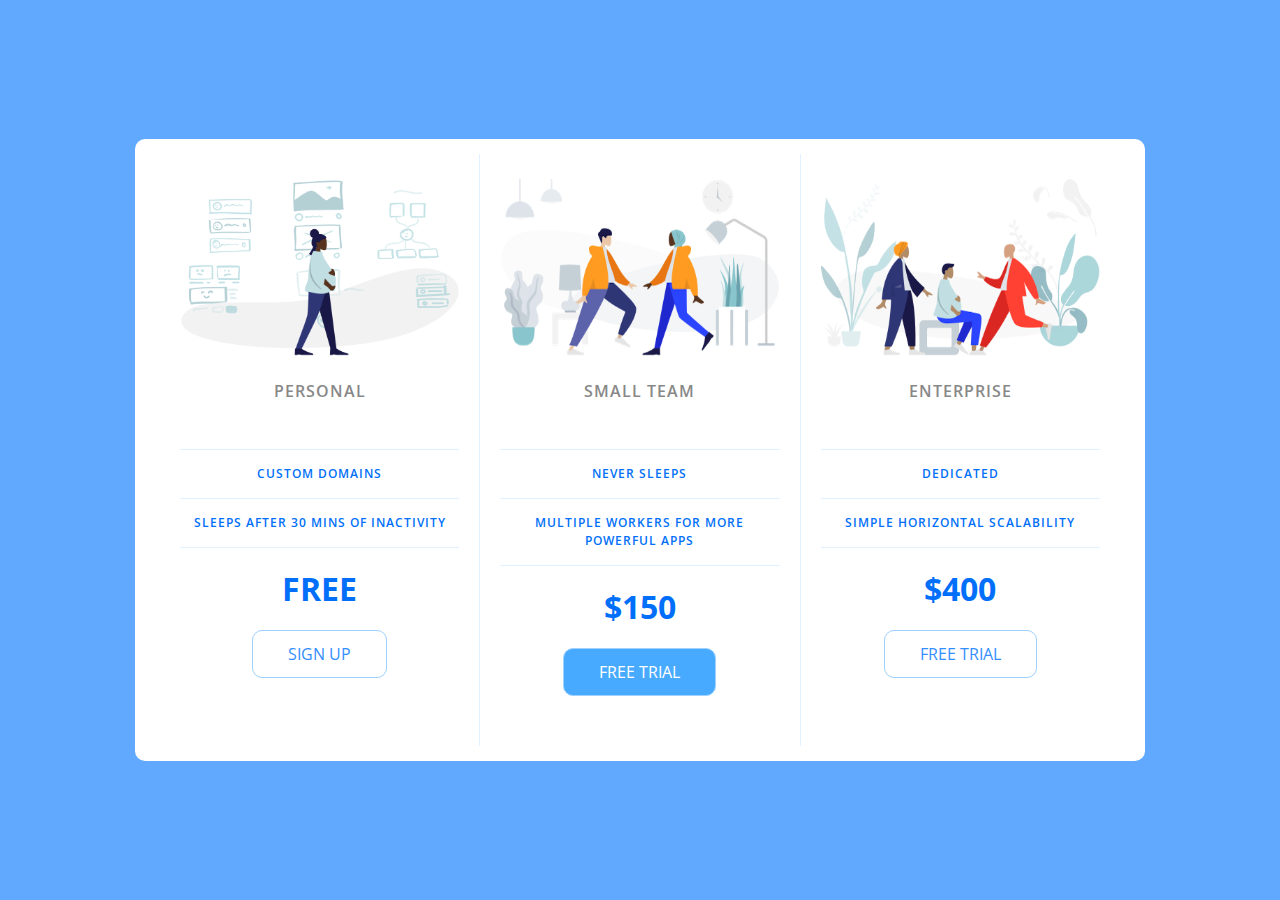
<file: PriceTable/index.html>
<!DOCTYPE html>
<html lang="en">

<head>
    <meta charset="UTF-8">
    <meta name="viewport" content="width=device-width, initial-scale=1.0">
    <title>Price Tiers</title>
    <link rel="stylesheet" href="https://fonts.googleapis.com/css?family=Open+Sans:400,600,700">
    <link rel="stylesheet" href="app.css">
</head>

<body>
    <div class="panel pricing-table">

        <div class="pricing-plan">
            <img src="icons/icon1.png" alt="" class="pricing-img">
            <h2 class="pricing-header">Personal</h2>
            <ul class="pricing-features">
                <li class="pricing-features-item">Custom domains</li>
                <li class="pricing-features-item">Sleeps after 30 mins of inactivity</li>
            </ul>
            <span class="pricing-price">Free</span>
            <a href="#/" class="pricing-button">Sign up</a>
        </div>

        <div class="pricing-plan">
            <img src="icons/icon2.png" alt="" class="pricing-img">
            <h2 class="pricing-header">Small team</h2>
            <ul class="pricing-features">
                <li class="pricing-features-item">Never sleeps</li>
                <li class="pricing-features-item">Multiple workers for more powerful apps</li>
            </ul>
            <span class="pricing-price">$150</span>
            <a href="#/" class="pricing-button is-featured">Free trial</a>
        </div>

        <div class="pricing-plan">
            <img src="icons/icon3.png" alt="" class="pricing-img">
            <h2 class="pricing-header">Enterprise</h2>
            <ul class="pricing-features">
                <li class="pricing-features-item">Dedicated</li>
                <li class="pricing-features-item">Simple horizontal scalability</li>
            </ul>
            <span class="pricing-price">$400</span>
            <a href="#/" class="pricing-button">Free trial</a>
        </div>

    </div>

</body>

</html>
</file>
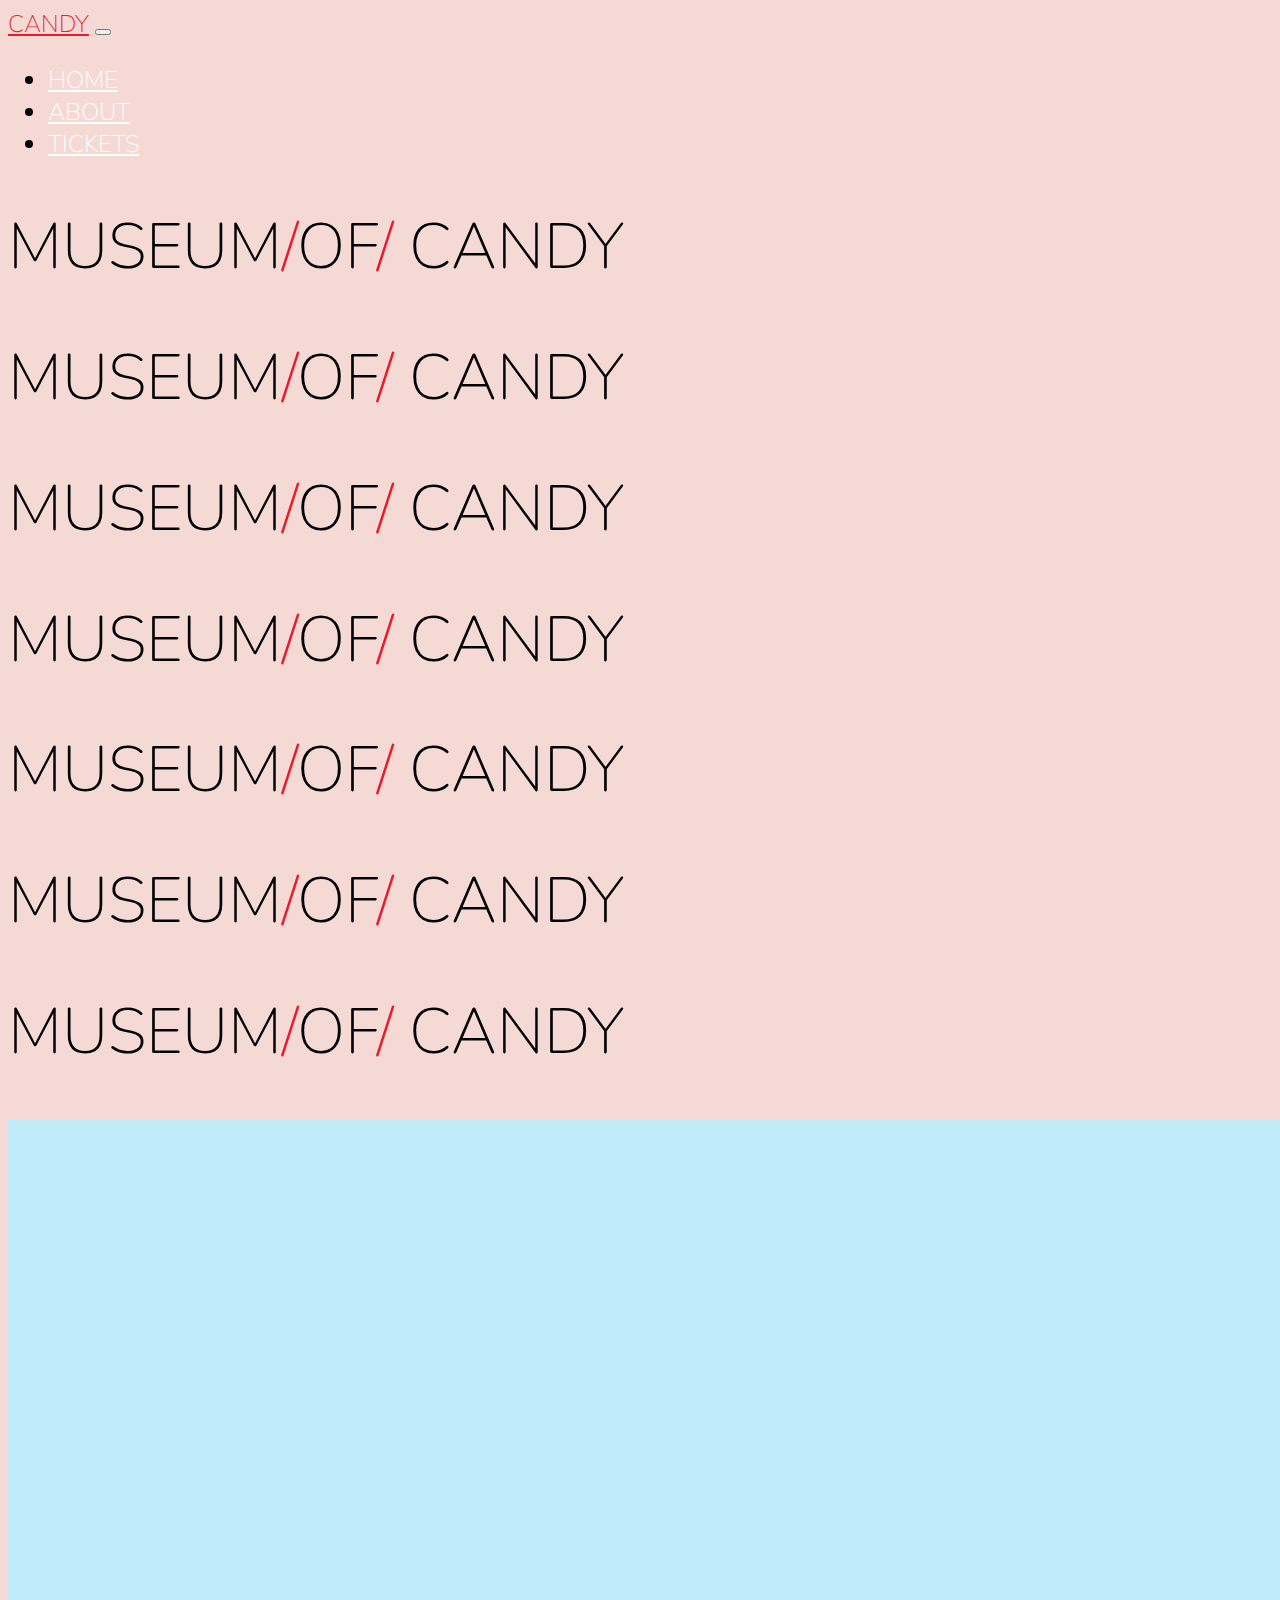
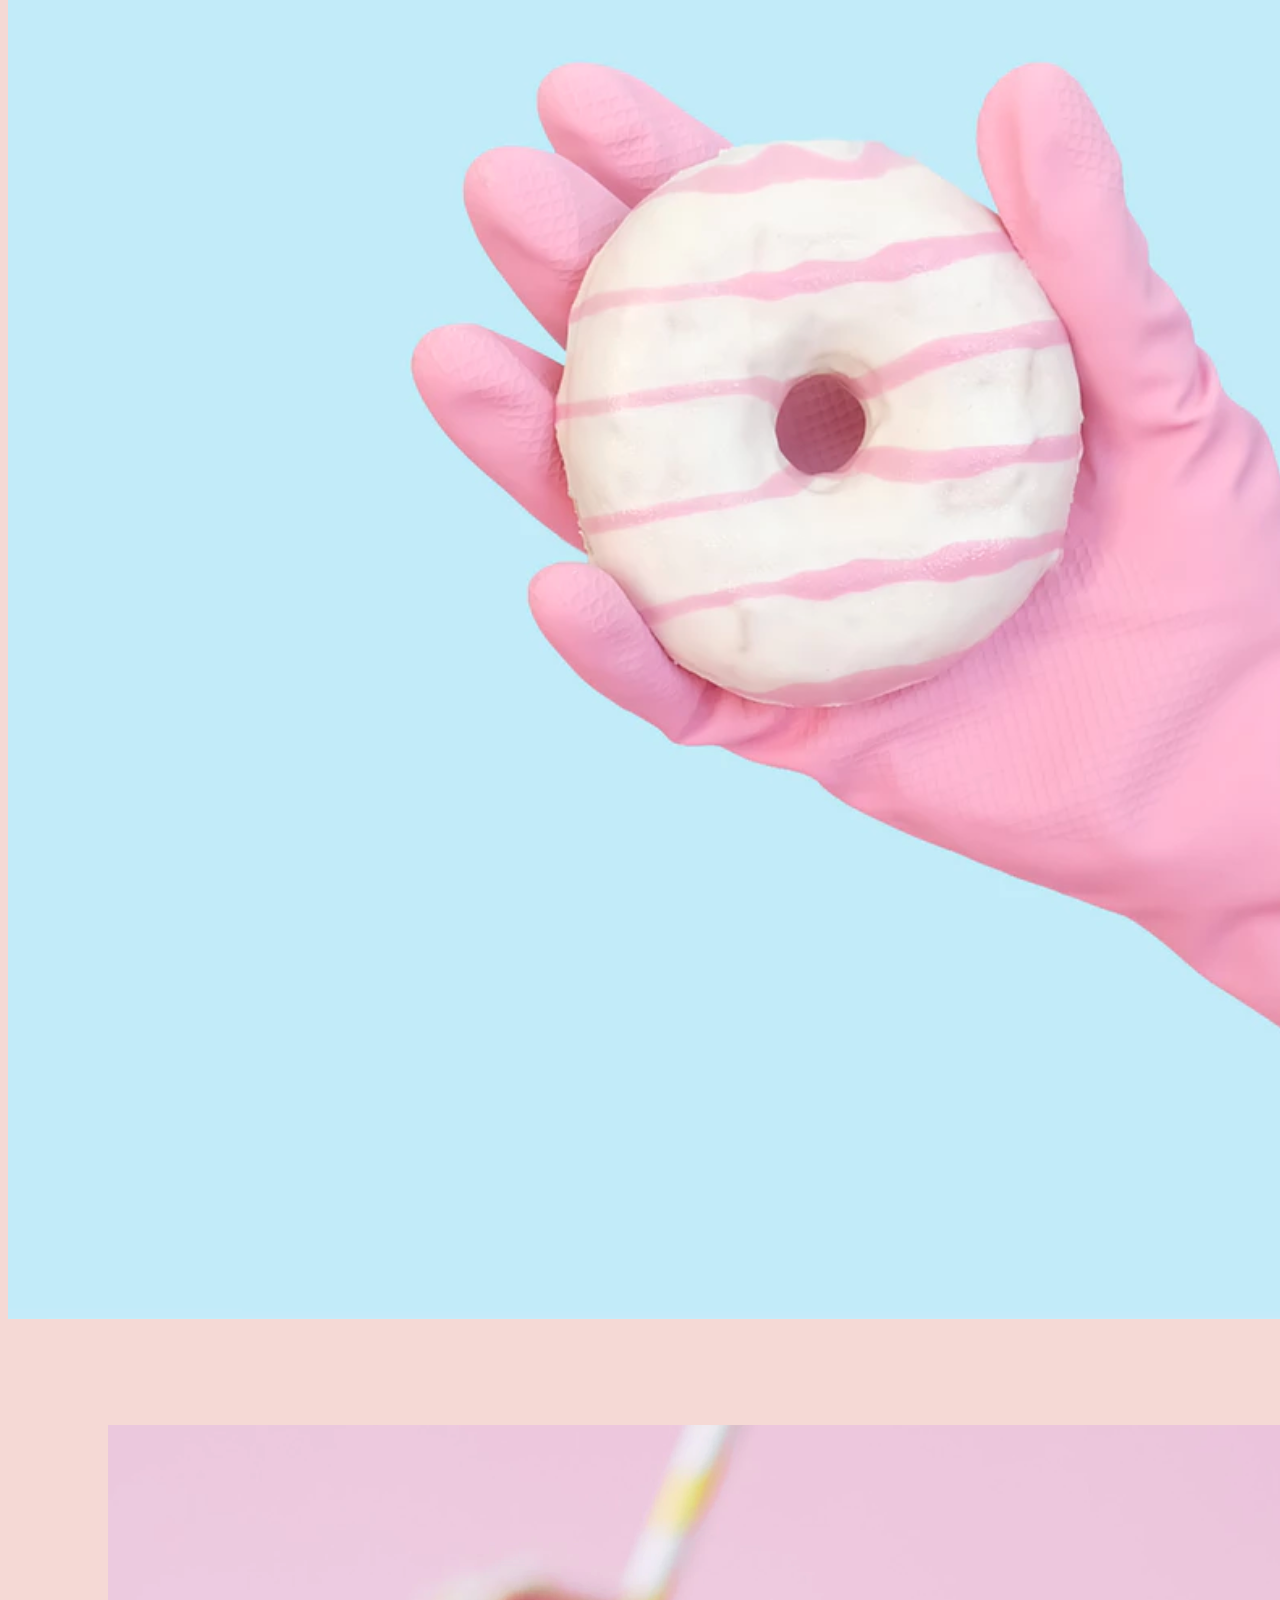
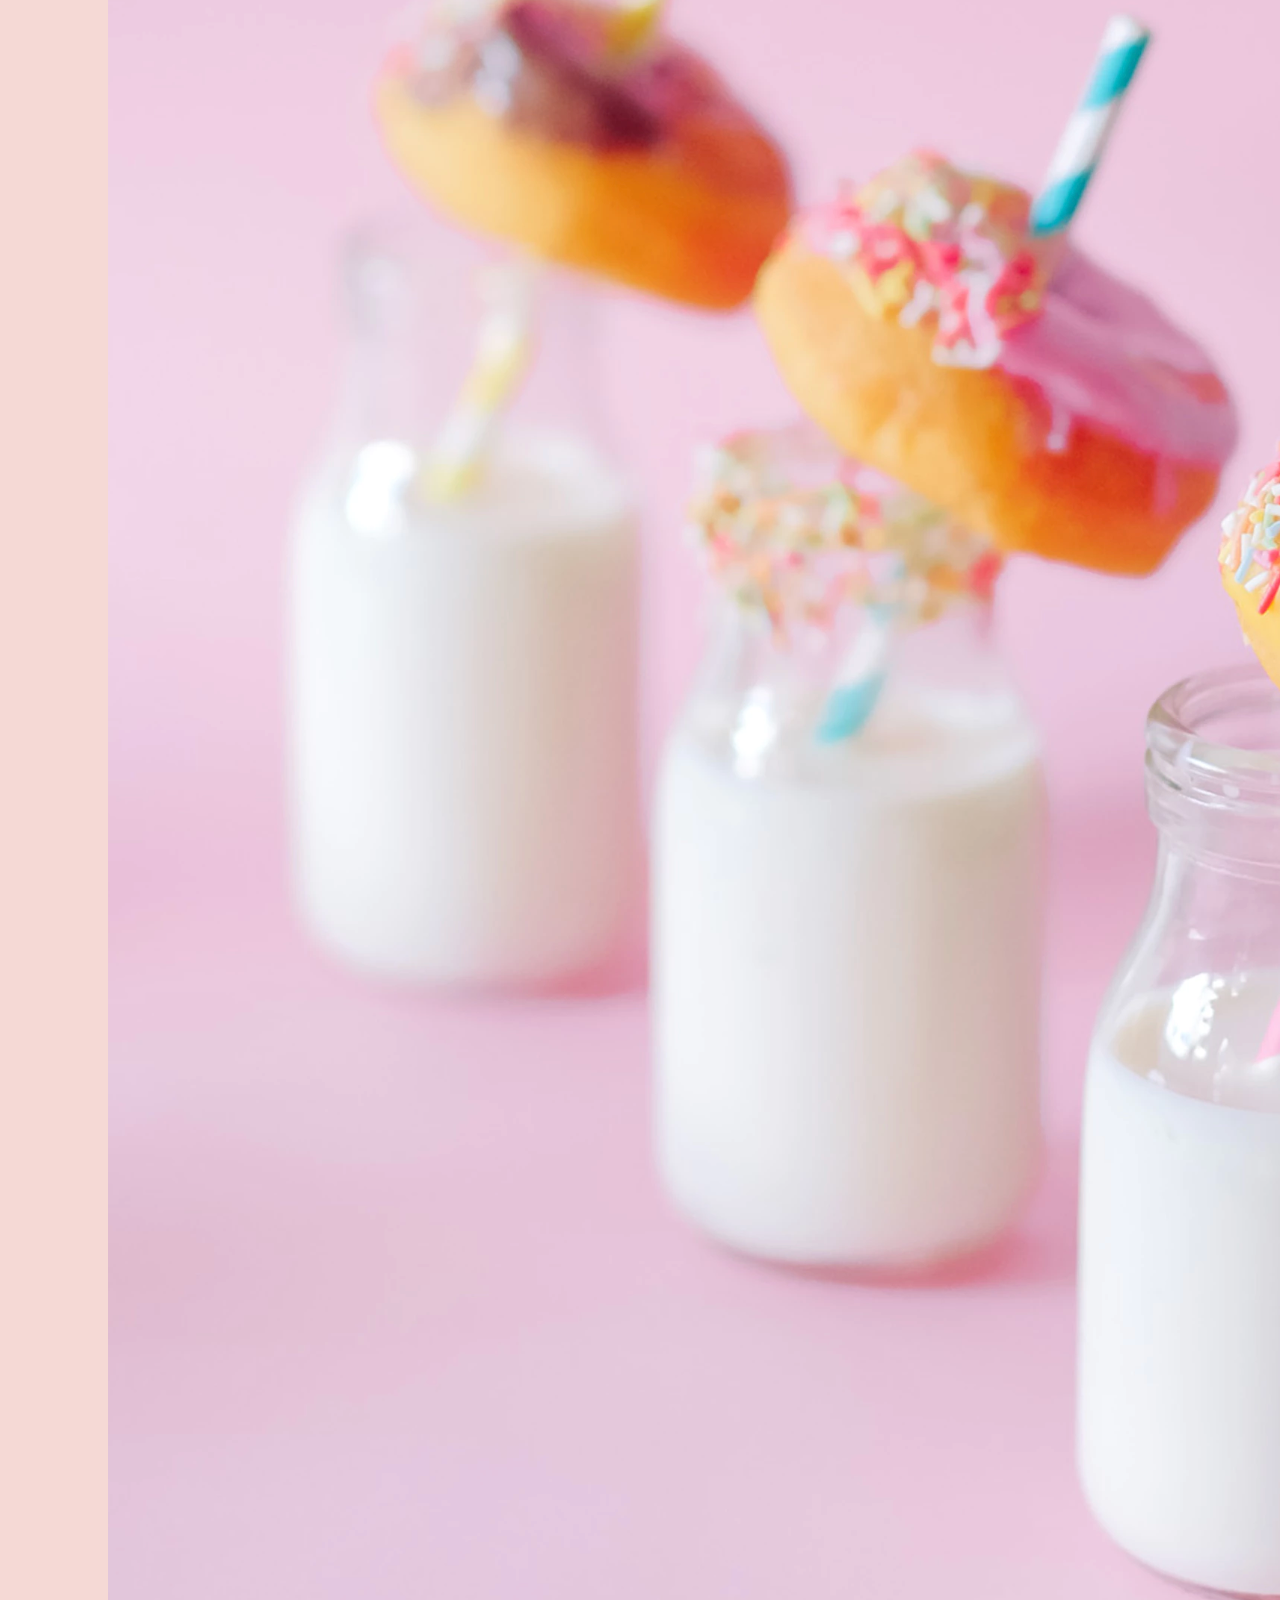
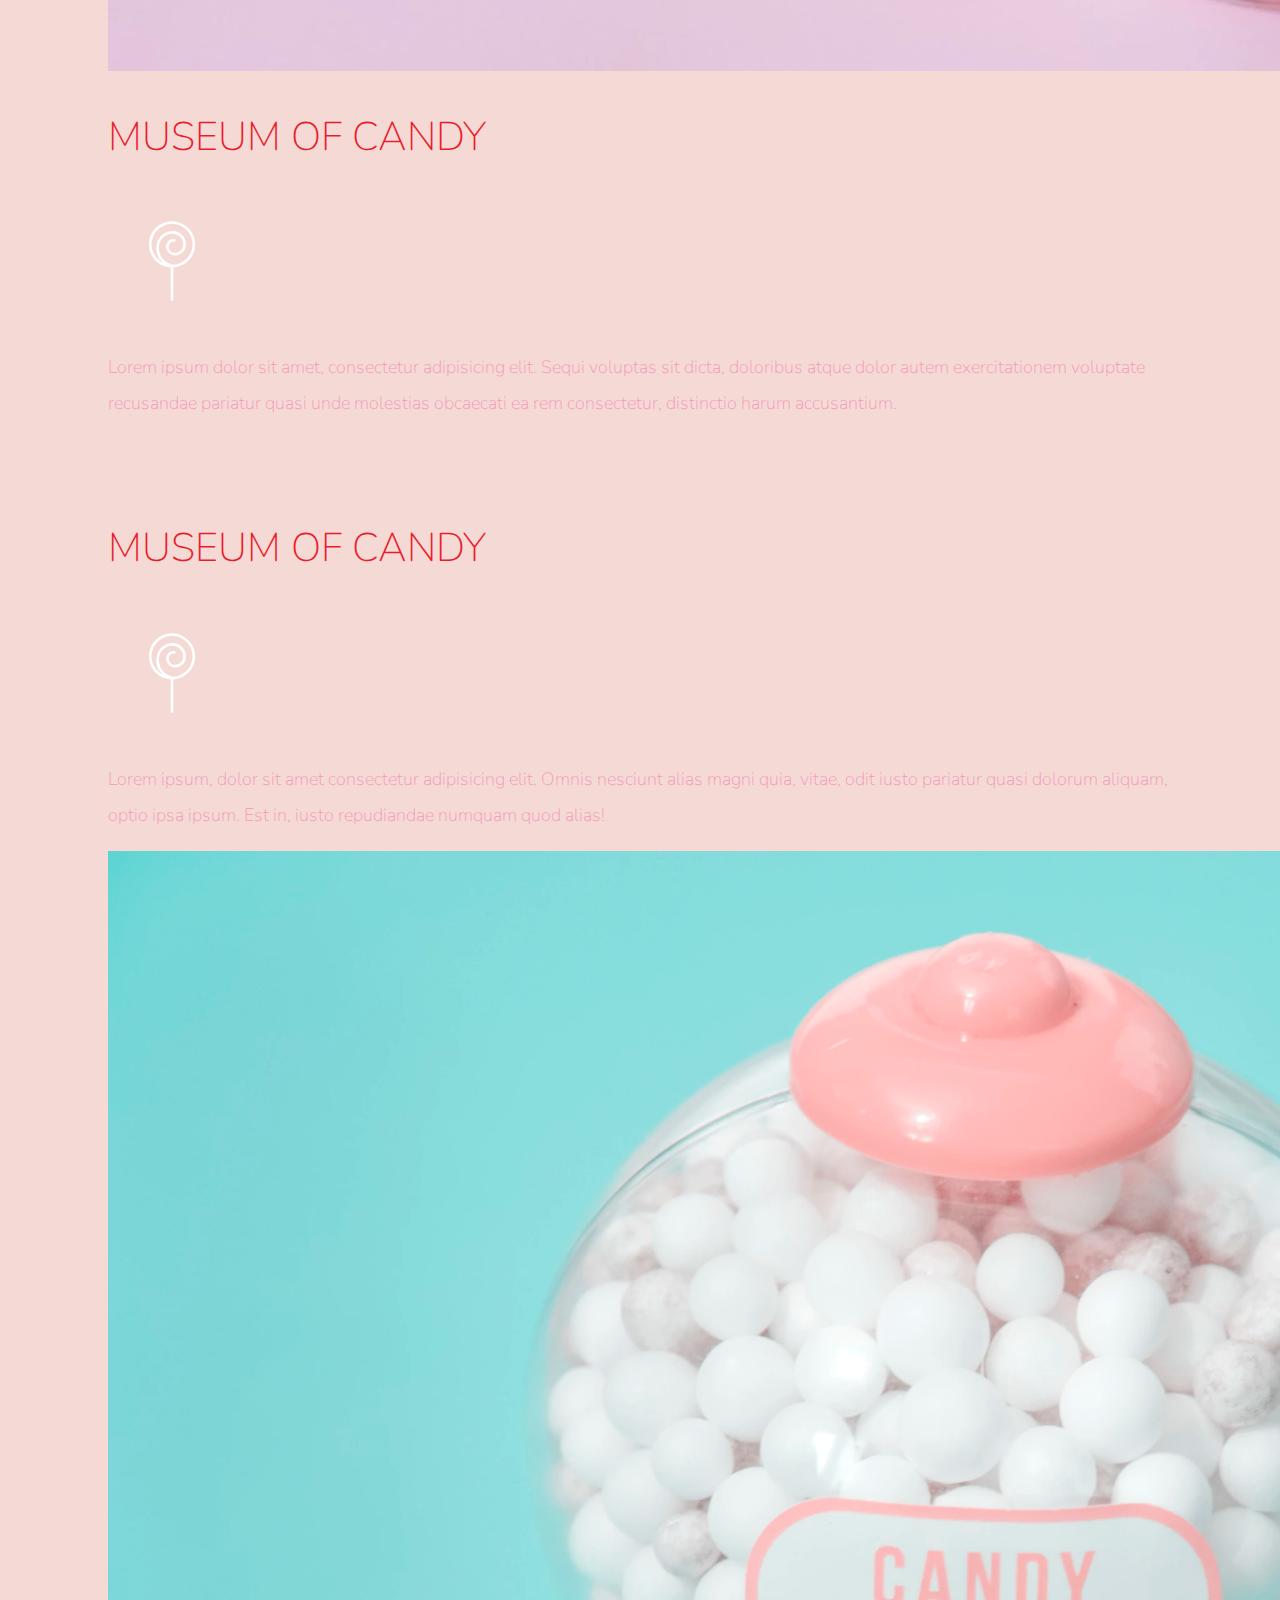
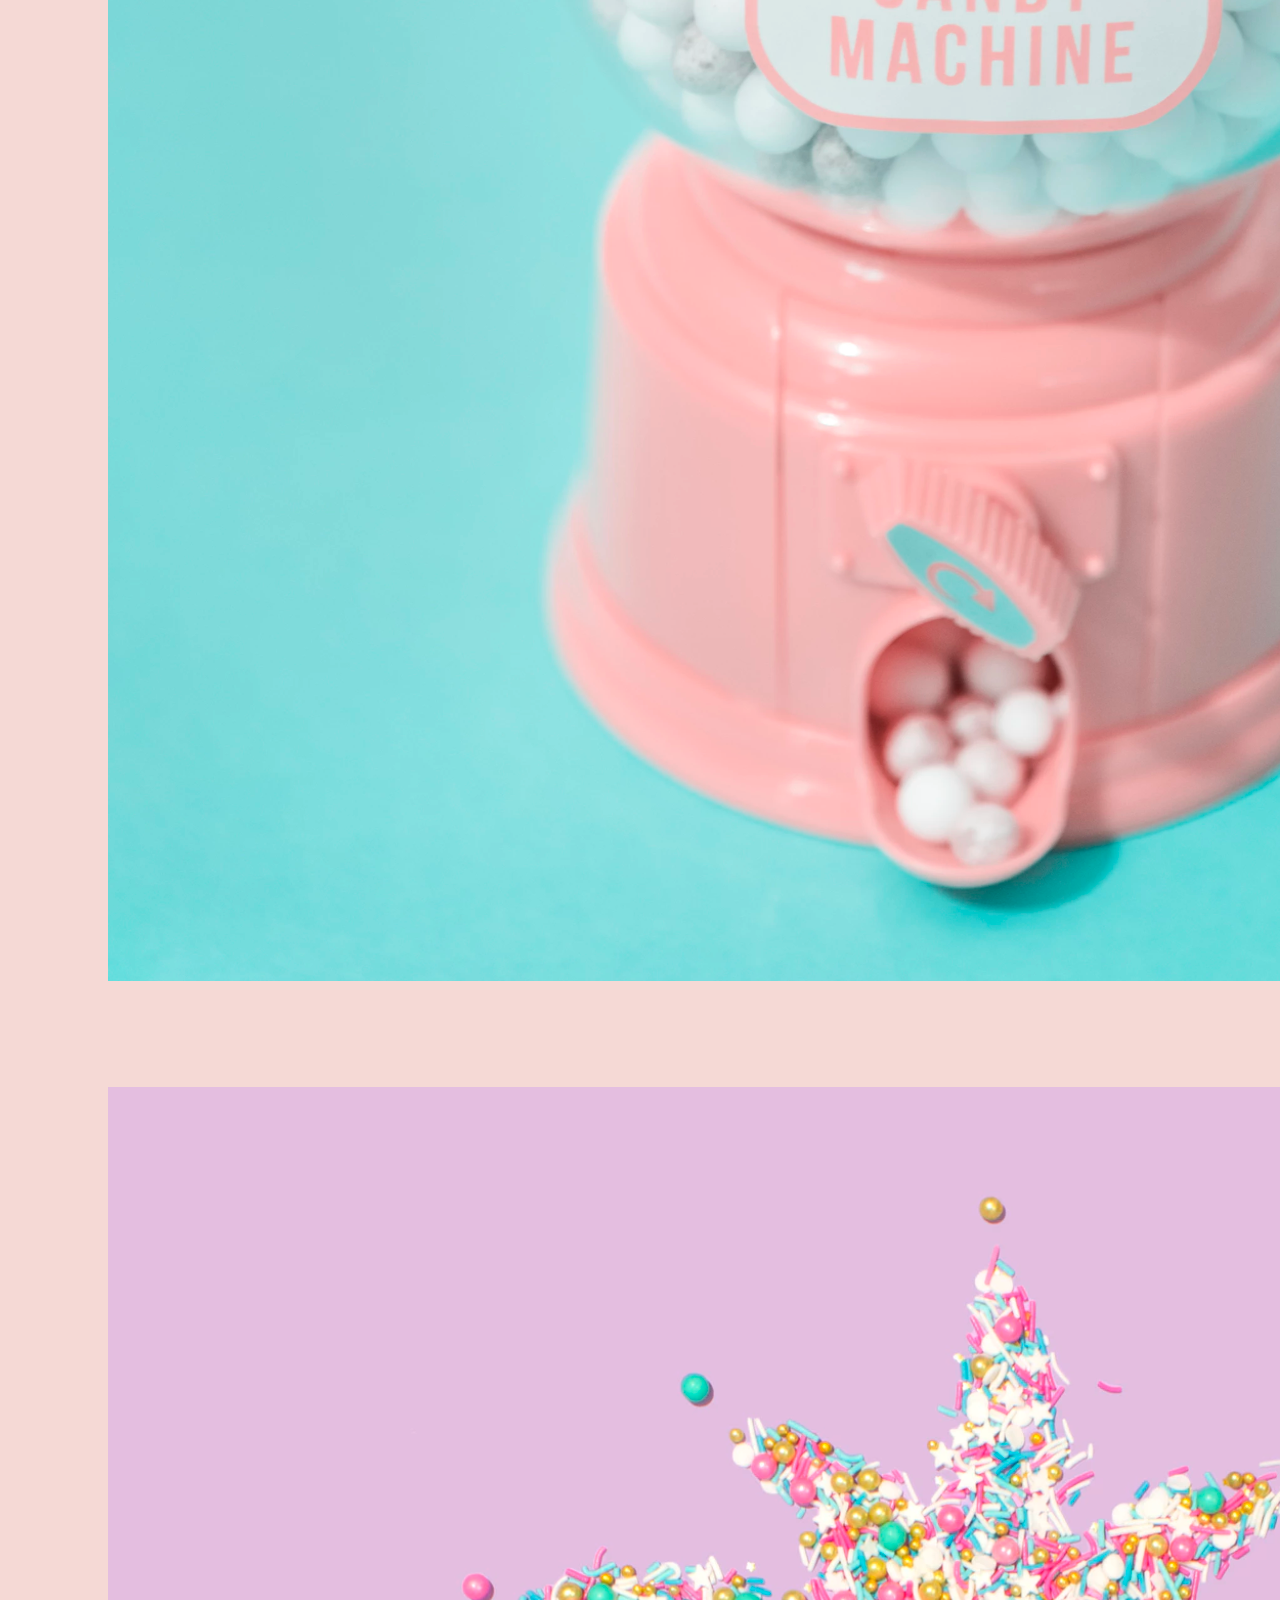
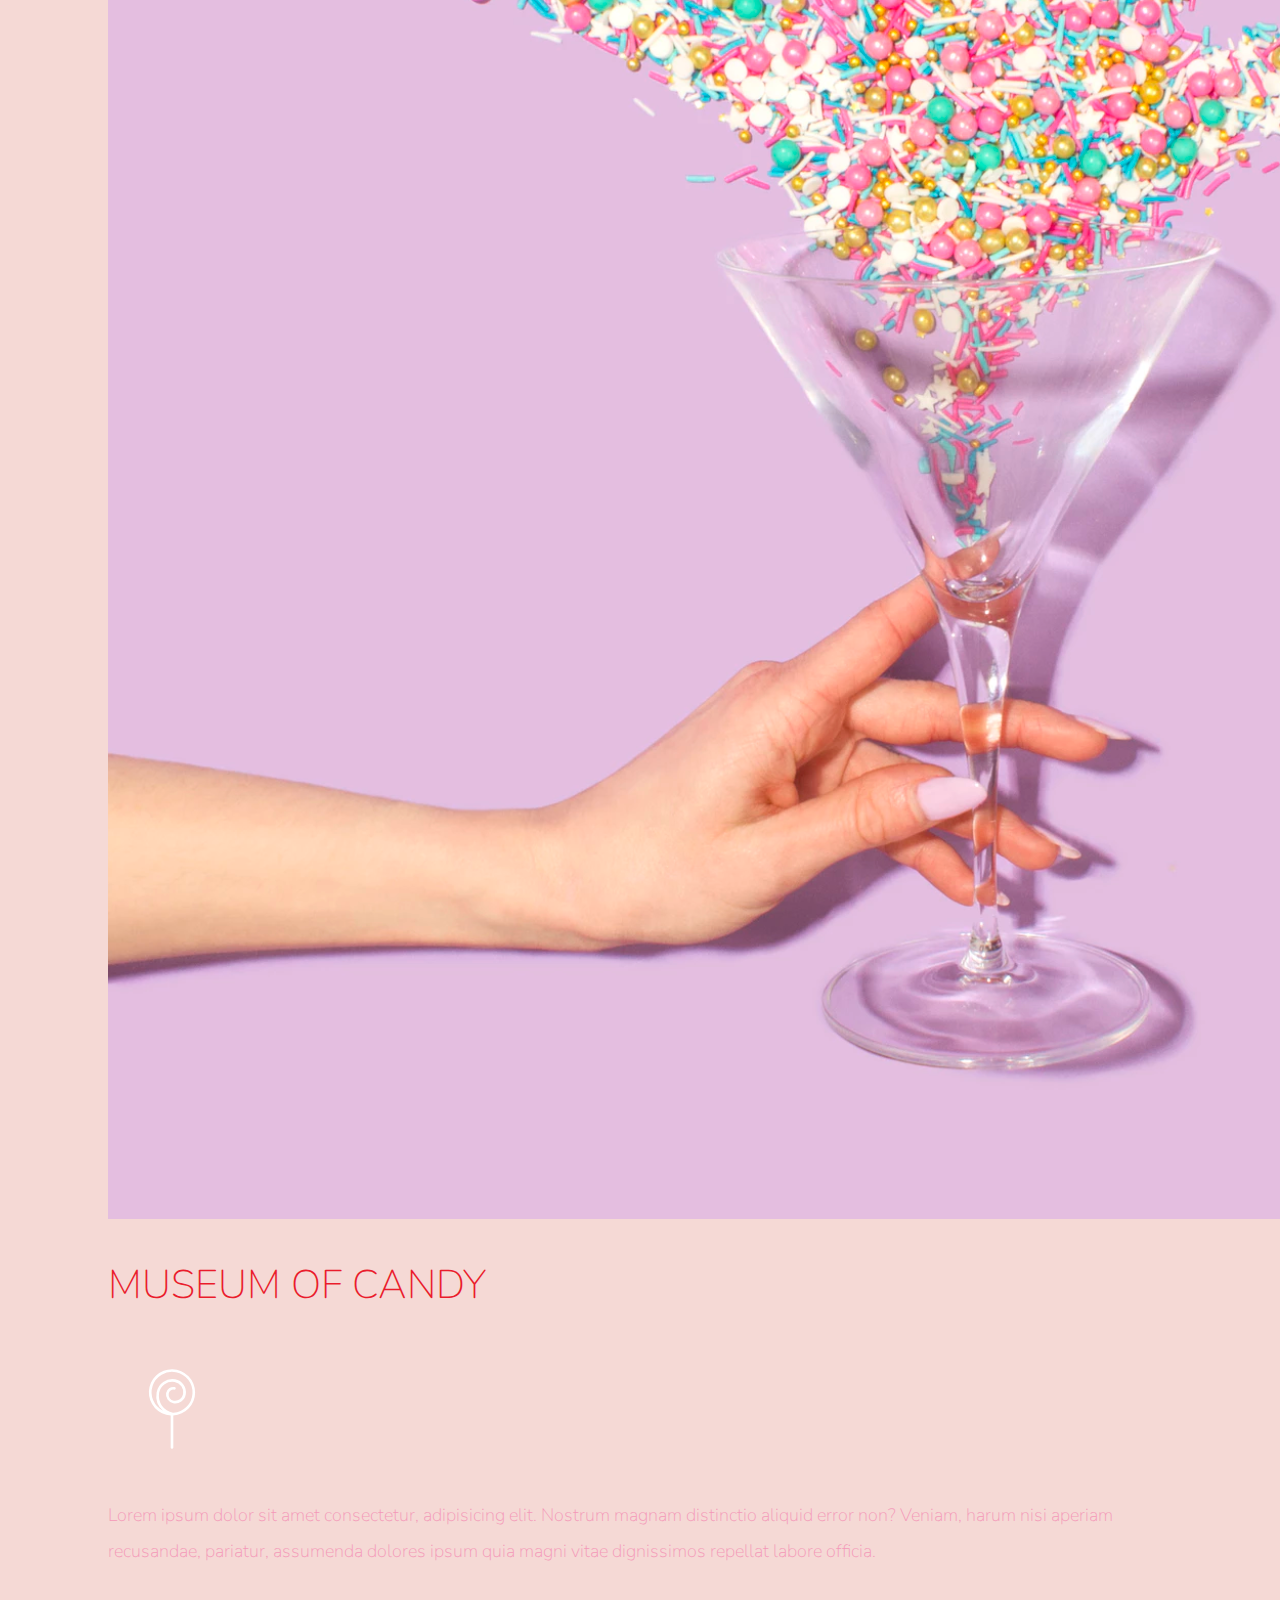
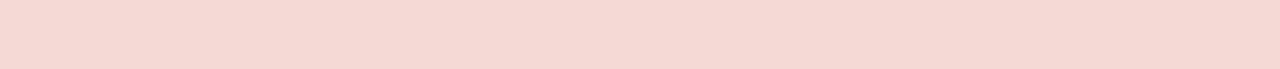
<file: Section13_project/index.html>
<!doctype html>
<html lang="en">

<head>
  <!-- Required meta tags -->
  <meta charset="utf-8">
  <meta name="viewport" content="width=device-width, initial-scale=1, shrink-to-fit=no">

  <!-- Google Font -->
  <link href="https://fonts.googleapis.com/css?family=Nunito:200,300,400,700" rel="stylesheet">

  <!-- Bootstrap CSS -->
  <link rel="stylesheet" href="https://stackpath.bootstrapcdn.com/bootstrap/4.1.3/css/bootstrap.min.css"
    integrity="sha384-MCw98/SFnGE8fJT3GXwEOngsV7Zt27NXFoaoApmYm81iuXoPkFOJwJ8ERdknLPMO" crossorigin="anonymous">

  <!-- Custom CSS -->
  <link rel="stylesheet" href="app.css">

  <title>Museum of Candy</title>
</head>

<body>
  <nav id="mainNavbar" class="navbar navbar-dark navbar-expand-md py-0 fixed-top">
    <a href="#" class="navbar-brand">CANDY</a>
    <button class="navbar-toggler" data-toggle="collapse" data-target="#navLInks" aria-label="Toggle navigation">
      <span class=" navbar-toggler-icon"></span>
    </button>
    <div class="collapse navbar-collapse" id="navLinks">
      <ul class="navbar-nav">
        <li class="nav-item">
          <a href="" class="nav-link">HOME</a>
        </li>
        <li class="nav-item">
          <a href="" class="nav-link">ABOUT</a>
        </li>
        <li class="nav-item">
          <a href="" class="nav-link">TICKETS</a>
        </li>
      </ul>
    </div>
  </nav>

  <section class="container-fluid px-0">
    <div class="row align-items-center">
      <div class="col-lg-6">
        <div id="headingGroup" class="text-white text-center d-none d-lg-block mt-5">
          <h1 class="">MUSEUM<span>/</span>OF<span>/</span> CANDY</h1>
          <h1 class="">MUSEUM<span>/</span>OF<span>/</span> CANDY</h1>
          <h1 class="">MUSEUM<span>/</span>OF<span>/</span> CANDY</h1>
          <h1 class="">MUSEUM<span>/</span>OF<span>/</span> CANDY</h1>
          <h1 class="">MUSEUM<span>/</span>OF<span>/</span> CANDY</h1>
          <h1 class="">MUSEUM<span>/</span>OF<span>/</span> CANDY</h1>
          <h1 class="">MUSEUM<span>/</span>OF<span>/</span> CANDY</h1>
        </div>
      </div>
      <div class="col-lg-6">
        <img class="img-fluid" src="imgs/hand2.png" alt="">
      </div>
    </div>
  </section>

  <section class="container-fluid px-0">
    <div class="row align-items-center content">
      <div class="col-md-6 order-2 order-md-1">
        <img src="imgs/milk.png" alt="" class="img-fluid">
      </div>
      <div class="col-md-6 text-center order-1 order-md-2">
        <div class="row justify-content-center">
          <div class="col-10 col-lg-8 blurb mb-5 mb-md-0">
            <h2>MUSEUM OF CANDY</h2>
            <img src="imgs/lolli_icon.png" alt="" class="d-none d-lg-inline">
            <p class="lead">Lorem ipsum dolor sit amet, consectetur adipisicing elit. Sequi voluptas sit dicta,
              doloribus atque dolor autem exercitationem voluptate recusandae pariatur quasi unde molestias obcaecati ea
              rem consectetur, distinctio harum accusantium.</p>
          </div>
        </div>
      </div>
    </div>
    <div class="row align-items-center content">
      <div class="col-md-6 text-center">
        <div class="row justify-content-center">
          <div class="col-10 col-lg-8 blurb mb-5 mb-md-o">
            <h2>MUSEUM OF CANDY</h2>
            <img src="imgs/lolli_icon.png" alt="" class="d-none d-lg-inline">
            <p class="lead">Lorem ipsum, dolor sit amet consectetur adipisicing elit. Omnis nesciunt alias magni quia,
              vitae, odit iusto pariatur quasi dolorum aliquam, optio ipsa ipsum. Est in, iusto repudiandae numquam quod
              alias!</p>
          </div>
        </div>
      </div>
      <div class="col-md-6">
        <img src="imgs/gumball.png" alt="" class="img-fluid">
      </div>
    </div>
    <div class="row align-items-center content">
      <div class="col-md-6 order-2 order-md-1">
        <img src="imgs/sprinkles.png" alt="" class="img-fluid">
      </div>
      <div class="col-md-6 text-center order-1 order-md-2">
        <div class="row justify-content-center">
          <div class="col-10 col-lg-8 blurb mb-5 mb-md-o">
            <h2>MUSEUM OF CANDY</h2>
            <img src="imgs/lolli_icon.png" alt="" class="d-none d-lg-inline">
            <p class="lead">Lorem ipsum dolor sit amet consectetur, adipisicing elit. Nostrum magnam distinctio aliquid
              error non? Veniam, harum nisi aperiam recusandae, pariatur, assumenda dolores ipsum quia magni vitae
              dignissimos repellat labore officia.</p>
          </div>
        </div>
      </div>
    </div>
  </section>

  <!-- Optional JavaScript -->
  <!-- jQuery first, then Popper.js, then Bootstrap JS -->
  <script src="https://code.jquery.com/jquery-3.3.1.slim.min.js"
    integrity="sha384-q8i/X+965DzO0rT7abK41JStQIAqVgRVzpbzo5smXKp4YfRvH+8abtTE1Pi6jizo"
    crossorigin="anonymous"></script>
  <script src="https://cdnjs.cloudflare.com/ajax/libs/popper.js/1.14.3/umd/popper.min.js"
    integrity="sha384-ZMP7rVo3mIykV+2+9J3UJ46jBk0WLaUAdn689aCwoqbBJiSnjAK/l8WvCWPIPm49"
    crossorigin="anonymous"></script>
  <script src="https://stackpath.bootstrapcdn.com/bootstrap/4.1.3/js/bootstrap.min.js"
    integrity="sha384-ChfqqxuZUCnJSK3+MXmPNIyE6ZbWh2IMqE241rYiqJxyMiZ6OW/JmZQ5stwEULTy"
    crossorigin="anonymous"></script>

  <script>
    $(function () {
      $(document).scroll(function () {
        var $nav = $("#mainNavbar");
        $nav.toggleClass("scrolled", $(this).scrollTop() > $nav.height());
      });
    });
  </script>
</body>

</html>
</file>
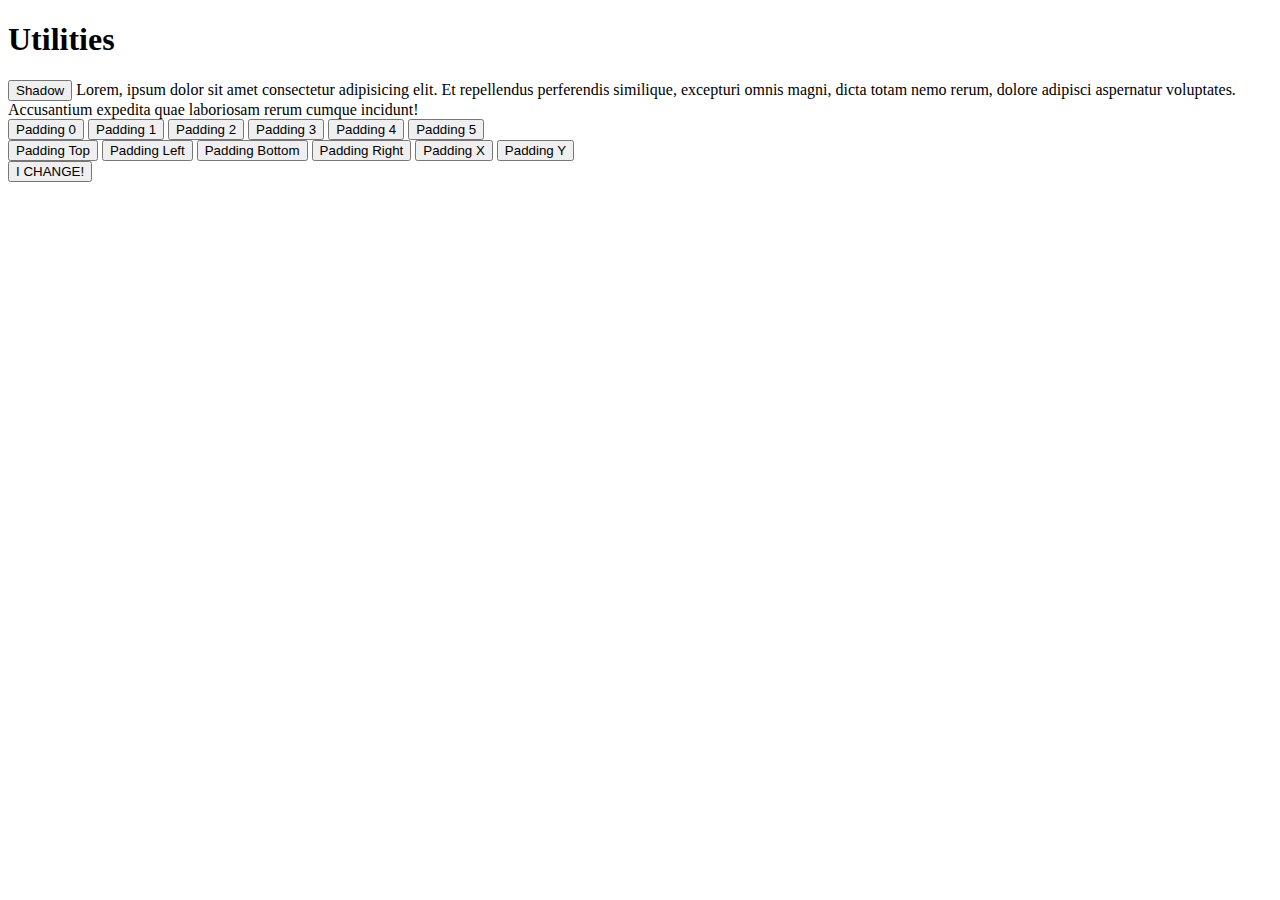
<file: Section12/Utilities/index.html>
<!DOCTYPE html>
<html lang="en">

<head>
    <meta charset="UTF-8">
    <meta name="viewport" content="width=device-width, initial-scale=1.0">
    <title>Bootstrap Utilities</title>
    <link rel="stylesheet" href="https://stackpath.bootstrapcdn.com/bootstrap/4.5.0/css/bootstrap.min.css"
        integrity="sha384-9aIt2nRpC12Uk9gS9baDl411NQApFmC26EwAOH8WgZl5MYYxFfc+NcPb1dKGj7Sk" crossorigin="anonymous">
</head>

<body>
    <div class="container">
        <h1 class="display-1">Utilities</h1>
        <div class="row">
            <div class="col-md-4 border rounded border-success shadow">
                <button class="btn btn-info shadow-sm">Shadow</button>
                Lorem, ipsum dolor sit amet consectetur adipisicing
                elit.
                Et repellendus perferendis similique, excepturi omnis magni, dicta totam nemo rerum, dolore adipisci
                aspernatur voluptates. Accusantium expedita quae laboriosam rerum cumque incidunt!
            </div>
        </div>
        <div>
            <button class="btn btn-primary p-0">Padding 0</button>
            <button class="btn btn-primary p-1">Padding 1</button>
            <button class="btn btn-primary p-2">Padding 2</button>
            <button class="btn btn-primary p-3">Padding 3</button>
            <button class="btn btn-primary p-4">Padding 4</button>
            <button class="btn btn-primary p-5">Padding 5</button>
        </div>
        <div class="mb-5">
            <button class="btn btn-primary p-0 pt-5">Padding Top</button>
            <button class="btn btn-primary p-0 pl-5">Padding Left</button>
            <button class="btn btn-primary p-0 pb-5">Padding Bottom</button>
            <button class="btn btn-primary p-0 pr-5">Padding Right</button>
            <button class="btn btn-primary p-0 px-5">Padding X</button>
            <button class="btn btn-primary p-0 py-5">Padding Y</button>
        </div>

        <button class="btn btn-danger p-0 p-sm-1 p-md-2 pt-lg-3 p-xl-5">I CHANGE!</button>
    </div>

    <script src="https://code.jquery.com/jquery-3.5.1.slim.min.js"
        integrity="sha384-DfXdz2htPH0lsSSs5nCTpuj/zy4C+OGpamoFVy38MVBnE+IbbVYUew+OrCXaRkfj"
        crossorigin="anonymous"></script>
    <script src="https://cdn.jsdelivr.net/npm/popper.js@1.16.0/dist/umd/popper.min.js"
        integrity="sha384-Q6E9RHvbIyZFJoft+2mJbHaEWldlvI9IOYy5n3zV9zzTtmI3UksdQRVvoxMfooAo"
        crossorigin="anonymous"></script>
    <script src="https://stackpath.bootstrapcdn.com/bootstrap/4.5.0/js/bootstrap.min.js"
        integrity="sha384-OgVRvuATP1z7JjHLkuOU7Xw704+h835Lr+6QL9UvYjZE3Ipu6Tp75j7Bh/kR0JKI"
        crossorigin="anonymous"></script>
</body>

</html>
</file>
<file: Section13_project/app.css>
body {
    background-color: #f5d9d5;
    font-family: "Nunito", sans-serif
}

.blurb h2 {
    color: #EA1C2C;
    font-weight: 100;
    font-size: 2.5rem;

}

.blurb p {
    color: #f498b8;
    font-weight: 100;
    font-size: 1.125rem;
    line-height: 2;

}

.content {
    margin-top: 100px;
    margin: 100px;
}

#mainNavbar {
    font-size: 1.5rem;
    font-weight: 100;
}

#mainNavbar .nav-link {
    color: white;
}

#mainNavbar .nav-link:hover {
    color: #EA1C2C;
}

#mainNavbar .navbar-brand {
    color: #EA1C2C;
    font-size: 1.5rem;
}

#headingGroup span {
    color: #EA1C2C;
}

#headingGroup h1 {
    font-weight: 100;
    font-size: 4rem;
}

.navbar.scrolled {
    background-color: rgb(222, 192, 222);
    transition: background 500ms;
}

@media (max-width: 1200px) {
    #headingGroup h1 {
        font-weight: 100;
        font-size: 3rem;
    }

    .blurb h2 {
        font-size: 2rem;
    }
}
</file>
<file: PriceTable/app.css>
/* http://meyerweb.com/eric/tools/css/reset/ 
   v2.0 | 20110126
   License: none (public domain)
*/

html,
body,
div,
span,
applet,
object,
iframe,
h1,
h2,
h3,
h4,
h5,
h6,
p,
blockquote,
pre,
a,
abbr,
acronym,
address,
big,
cite,
code,
del,
dfn,
em,
img,
ins,
kbd,
q,
s,
samp,
small,
strike,
strong,
sub,
sup,
tt,
var,
b,
u,
i,
center,
dl,
dt,
dd,
ol,
ul,
li,
fieldset,
form,
label,
legend,
table,
caption,
tbody,
tfoot,
thead,
tr,
th,
td,
article,
aside,
canvas,
details,
embed,
figure,
figcaption,
footer,
header,
hgroup,
menu,
nav,
output,
ruby,
section,
summary,
time,
mark,
audio,
video {
    margin: 0;
    padding: 0;
    border: 0;
    font-size: 100%;
    font: inherit;
    vertical-align: baseline;
}

/* HTML5 display-role reset for older browsers */
article,
aside,
details,
figcaption,
figure,
footer,
header,
hgroup,
menu,
nav,
section {
    display: block;
}

body {
    line-height: 1;
}

ol,
ul {
    list-style: none;
}

blockquote,
q {
    quotes: none;
}

blockquote:before,
blockquote:after,
q:before,
q:after {
    content: '';
    content: none;
}

table {
    border-collapse: collapse;
    border-spacing: 0;
}

html {
    box-sizing: border-box;
    font-family: 'Open Sans', sans-serif;
}

body {
    background-color: #60a9ff;
    display: flex;
    justify-content: center;
    align-items: center;
    min-height: 100vh;
}

.panel {
    background-color: white;
    border-radius: 10px;
    padding: 15px 25px;
    width: 100%;
    max-width: 960px;
    display: flex;
    flex-direction: column;
    text-align: center;
    text-transform: uppercase;
}

.pricing-plan {
    border-bottom: 1px solid #e1f1ff;
}

.pricing-plan:last-child {
    border-bottom: none;
}

.pricing-img {
    margin-bottom: 25px;
    max-width: 100%;
}

.pricing-header {
    color: #888;
    font-weight: 600;
    letter-spacing: 1px;
}

.pricing-features {
    margin: 50px 0 25px;
    color: #016ff9;
}

.pricing-features-item {
    font-weight: 600;
    letter-spacing: 1px;
    font-size: 12px;
    line-height: 1.5;
    padding: 15px 0;
    border-top: 1px solid #e1f1ff;
}

.pricing-features-item:last-child {
    border-bottom: 1px solid #e1f1ff;
}

.pricing-price {
    color: #016ff9;
    display: block;
    font-size: 32px;
    font-weight: 700;
}

.pricing-button {
    border: 1px solid #9dd1ff;
    border-radius: 10px;
    color: #348efe;
    display: inline-block;
    padding: 15px 35px;
    text-decoration: none;
    margin: 25px 0;
    transition: background-color 200ms ease-in-out;
}

.pricing-button:hover,
.pricing-button:focus {
    background-color: #e1f1ff;
}

.pricing-button.is-featured {
    background-color: #48aaff;
    color: white;
}

.pricing-button.is-featured:hover,
.pricing-button.is-featured:focus {
    background-color: #269aff;
    color: white;
}

@media(min-width: 900px) {
    .panel {
        flex-direction: row;
    }

    .pricing-plan {
        border-bottom: none;
        border-right: 1px solid #e1f1ff;
        padding: 25px 20px;
    }

    .pricing-plan:last-child {
        border-right: none;
    }
}
</file>
